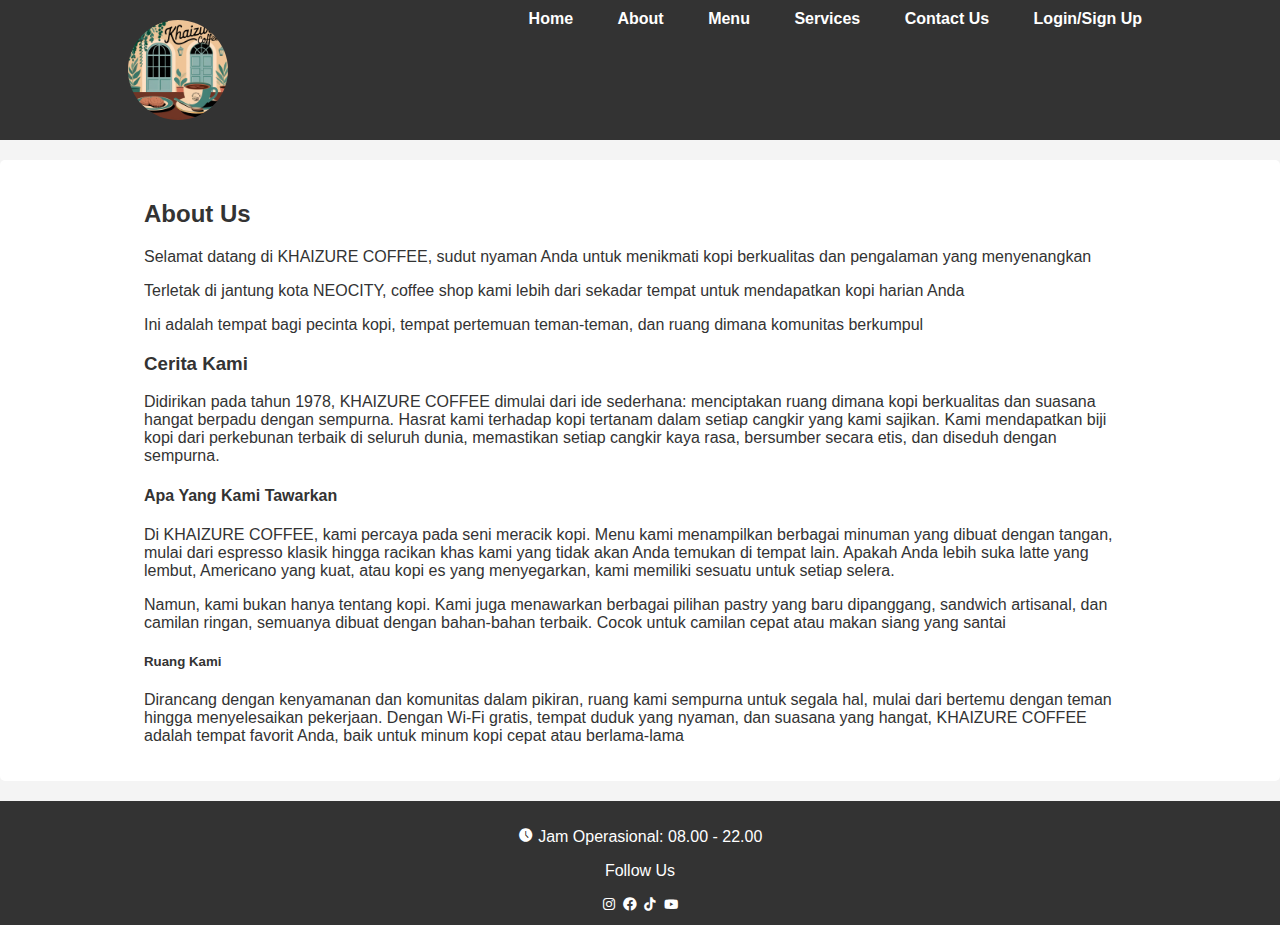
<file: about.html>
<!DOCTYPE html>
<html lang="en">
<head>
    <meta charset="UTF-8">
    <meta name="viewport" content="width=device-width, initial-scale=1.0">
    <title>About Us - Catering Website</title>
    <link rel="stylesheet" href="css/style.css">
    <link href='https://unpkg.com/boxicons@2.1.4/css/boxicons.min.css' rel='stylesheet'>
</head>
<body>
    <header>
        <div class="container">
            <img src="logo khaizure.jpeg" alt="Catering Logo" class="logo">
            <nav>
                <ul>
                    <li><a href="index.html">Home</a></li>
                    <li><a href="about.html">About</a></li>
                    <li><a href="menu.html">Menu</a></li>
                    <li><a href="services.html">Services</a></li>
                    <li><a href="contact.html">Contact Us</a></li>
                    <li><a href="login.html">Login/Sign Up</a></li>
                </ul>
            </nav>
        </div>
    </header>

    <section id="about">
        <div class="container">
            <h2>About Us</h2>
            <p>Selamat datang di KHAIZURE COFFEE, sudut nyaman Anda untuk menikmati kopi berkualitas dan pengalaman yang menyenangkan</p>
            <p>Terletak di jantung kota NEOCITY, coffee shop kami lebih dari sekadar tempat untuk mendapatkan kopi harian Anda</p>
            <p>Ini adalah tempat bagi pecinta kopi, tempat pertemuan teman-teman, dan ruang dimana komunitas berkumpul</p>
            <h3>Cerita Kami</h3>
            <p>Didirikan pada tahun 1978, KHAIZURE COFFEE dimulai dari ide sederhana: menciptakan ruang dimana kopi berkualitas dan suasana hangat berpadu dengan sempurna. Hasrat kami terhadap kopi tertanam dalam setiap cangkir yang kami sajikan. Kami mendapatkan biji kopi dari perkebunan terbaik di seluruh dunia, memastikan setiap cangkir kaya rasa, bersumber secara etis, dan diseduh dengan sempurna.</p>
            <h4>Apa Yang Kami Tawarkan</h4>
            <p>Di KHAIZURE COFFEE, kami percaya pada seni meracik kopi. Menu kami menampilkan berbagai minuman yang dibuat dengan tangan, mulai dari espresso klasik hingga racikan khas kami yang tidak akan Anda temukan di tempat lain. Apakah Anda lebih suka latte yang lembut, Americano yang kuat, atau kopi es yang menyegarkan, kami memiliki sesuatu untuk setiap selera.</p>
            <p>Namun, kami bukan hanya tentang kopi. Kami juga menawarkan berbagai pilihan pastry yang baru dipanggang, sandwich artisanal, dan camilan ringan, semuanya dibuat dengan bahan-bahan terbaik. Cocok untuk camilan cepat atau makan siang yang santai </p>
            <h5>Ruang Kami</h5>
            <p>Dirancang dengan kenyamanan dan komunitas dalam pikiran, ruang kami sempurna untuk segala hal, mulai dari bertemu dengan teman hingga menyelesaikan pekerjaan. Dengan Wi-Fi gratis, tempat duduk yang nyaman, dan suasana yang hangat, KHAIZURE COFFEE adalah tempat favorit Anda, baik untuk minum kopi cepat atau berlama-lama</p>
        </div>
    </section>

    <footer>
        <div class="container">
            <p><i class='bx bxs-time-five'></i> Jam Operasional: 08.00 - 22.00</p>
            <p>Follow Us</p>
            <i class='bx bxl-instagram' ></i>
            <i class='bx bxl-facebook-circle'></i>
            <i class='bx bxl-tiktok'></i>
            <i class='bx bxl-youtube'></i>
        </div>
    </footer>
</body>
</html>
</file>
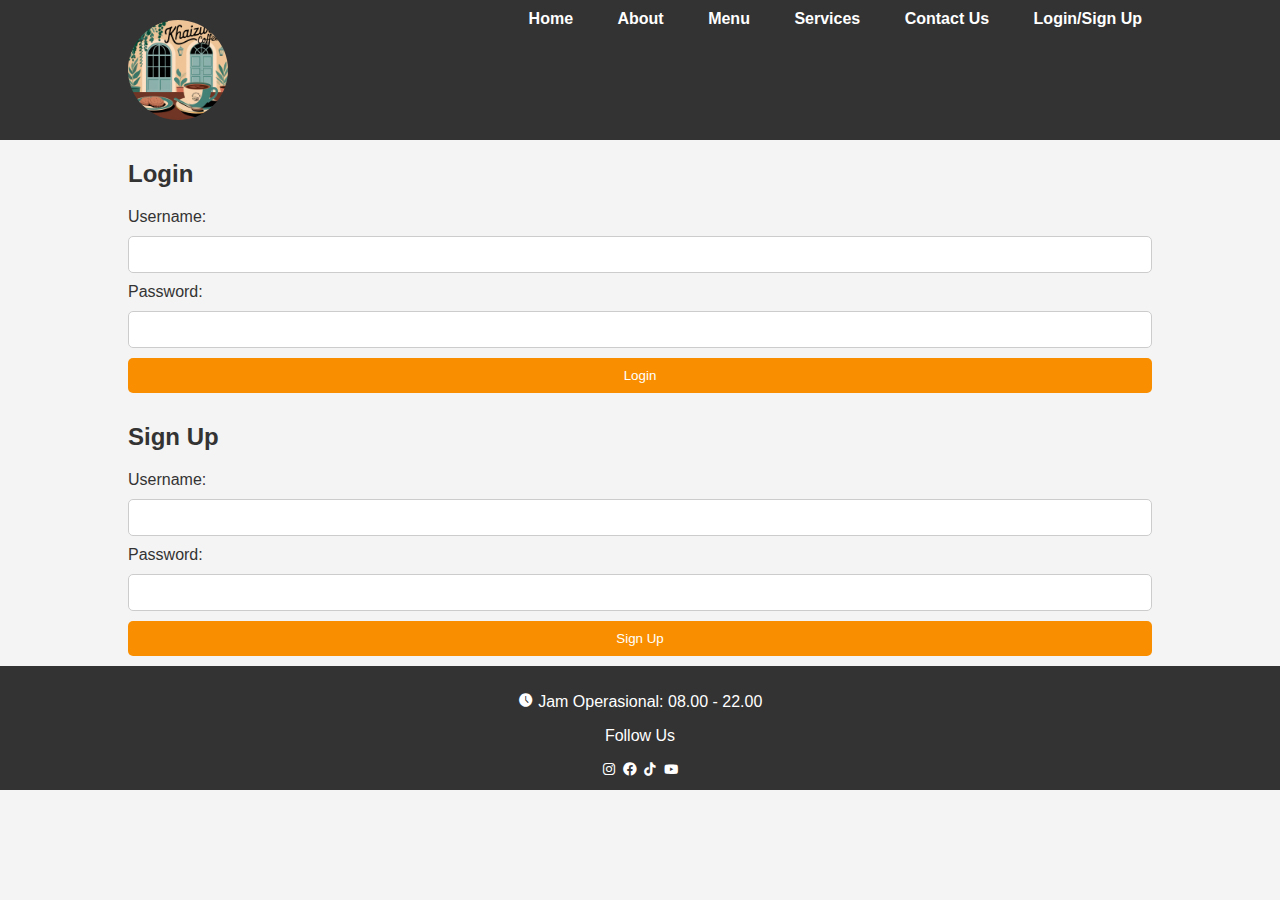
<file: login.html>
<!DOCTYPE html>
<html lang="en">
<head>
    <meta charset="UTF-8">
    <meta name="viewport" content="width=device-width, initial-scale=1.0">
    <title>Login/Sign Up - Catering Website</title>
    <link rel="stylesheet" href="css/style.css">
    <link href='https://unpkg.com/boxicons@2.1.4/css/boxicons.min.css' rel='stylesheet'>
</head>
<body>
    <header>
        <div class="container">
            <img src="logo khaizure.jpeg" alt="Catering Logo" class="logo">
            <nav>
                <ul>
                    <li><a href="index.html">Home</a></li>
                    <li><a href="about.html">About</a></li>
                    <li><a href="menu.html">Menu</a></li>
                    <li><a href="services.html">Services</a></li>
                    <li><a href="contact.html">Contact Us</a></li>
                    <li><a href="login.html">Login/Sign Up</a></li>
                </ul>
            </nav>
        </div>
    </header>

    <section id="login">
        <div class="container">
            <h2>Login</h2>
            <form action="#" method="post">
                <label for="username">Username:</label>
                <input type="text" id="username" name="username" required>
                
                <label for="password">Password:</label>
                <input type="password" id="password" name="password" required>
                
                <button type="submit">Login</button>
            </form>
            
            <h2>Sign Up</h2>
            <form action="#" method="post">
                <label for="new-username">Username:</label>
                <input type="text" id="new-username" name="new-username" required>
                
                <label for="new-password">Password:</label>
                <input type="password" id="new-password" name="new-password" required>
                
                <button type="submit">Sign Up</button>
            </form>
        </div>
    </section>

    <footer>
        <div class="container">
            <p><i class='bx bxs-time-five'></i> Jam Operasional: 08.00 - 22.00</p>
            <p>Follow Us</p>
            <i class='bx bxl-instagram' ></i>
            <i class='bx bxl-facebook-circle'></i>
            <i class='bx bxl-tiktok'></i>
            <i class='bx bxl-youtube'></i>
        </div>
    </footer>
</body>
</html>
</file>
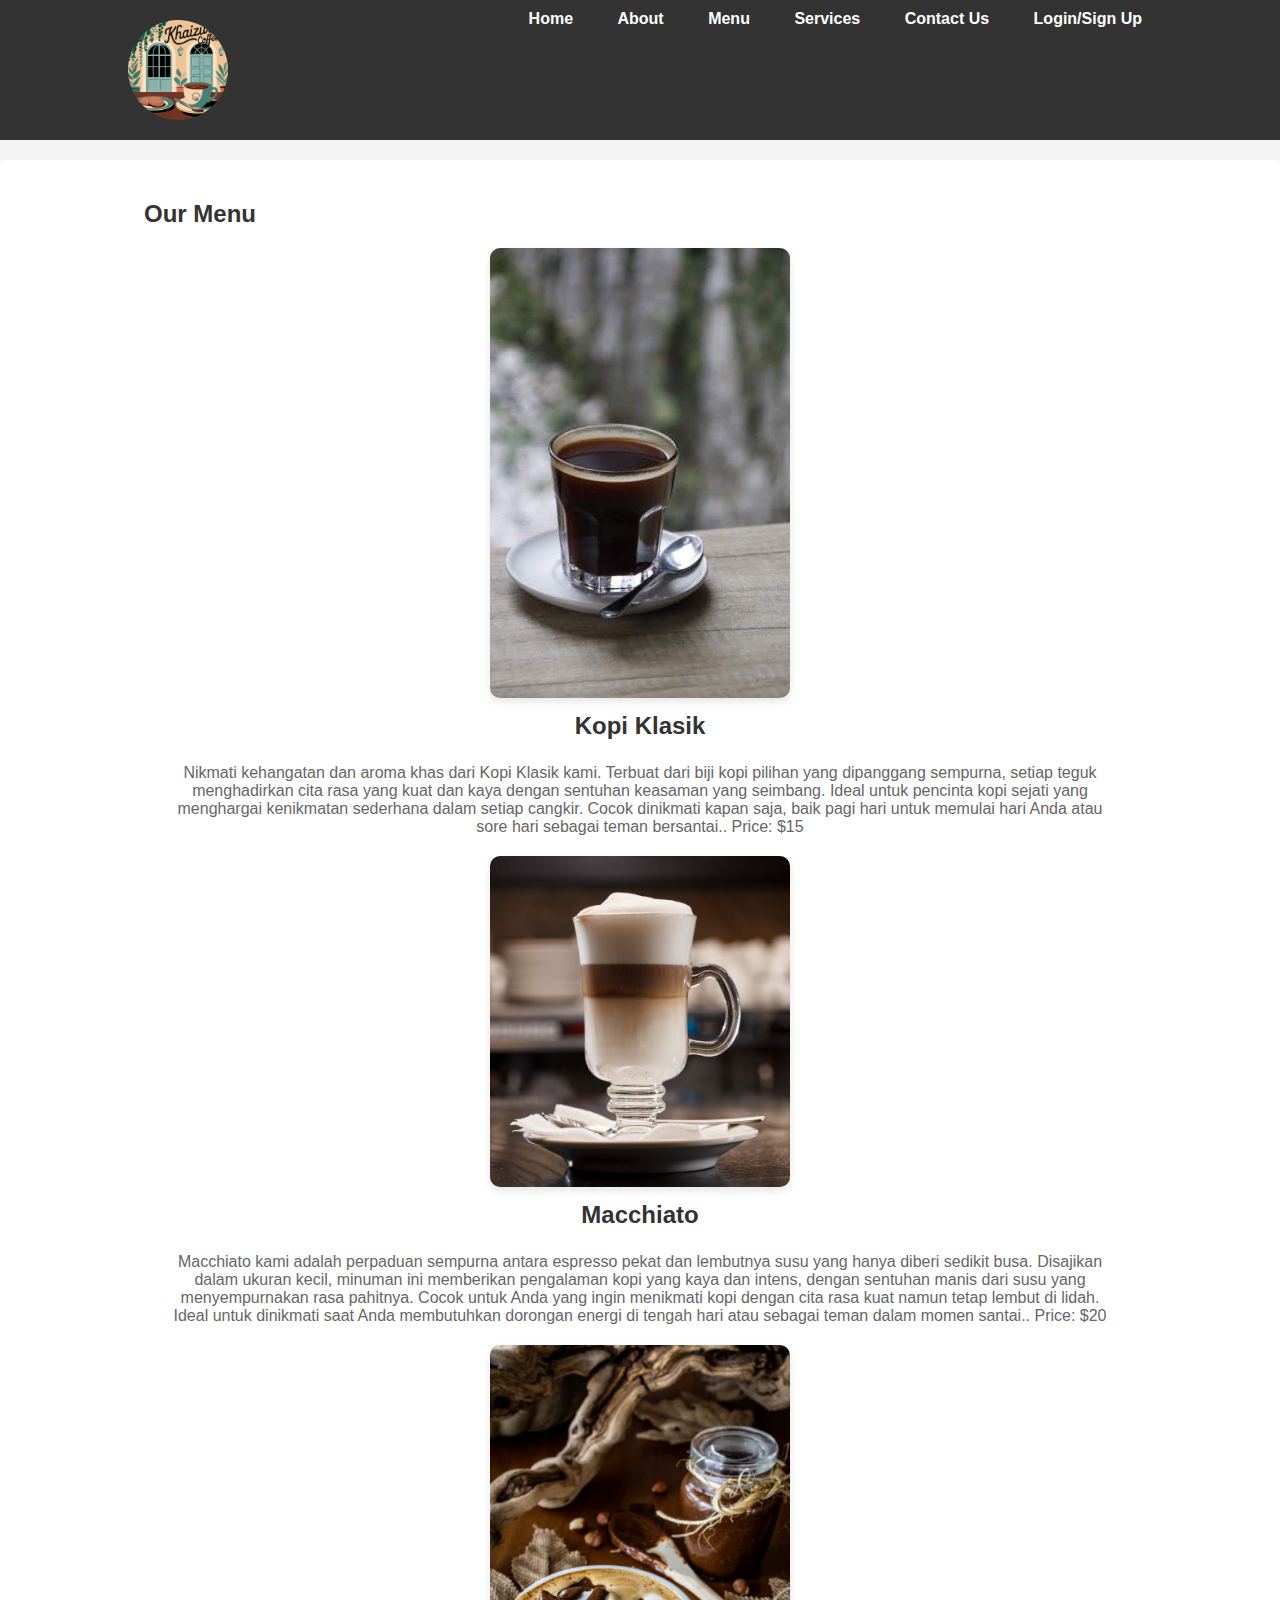
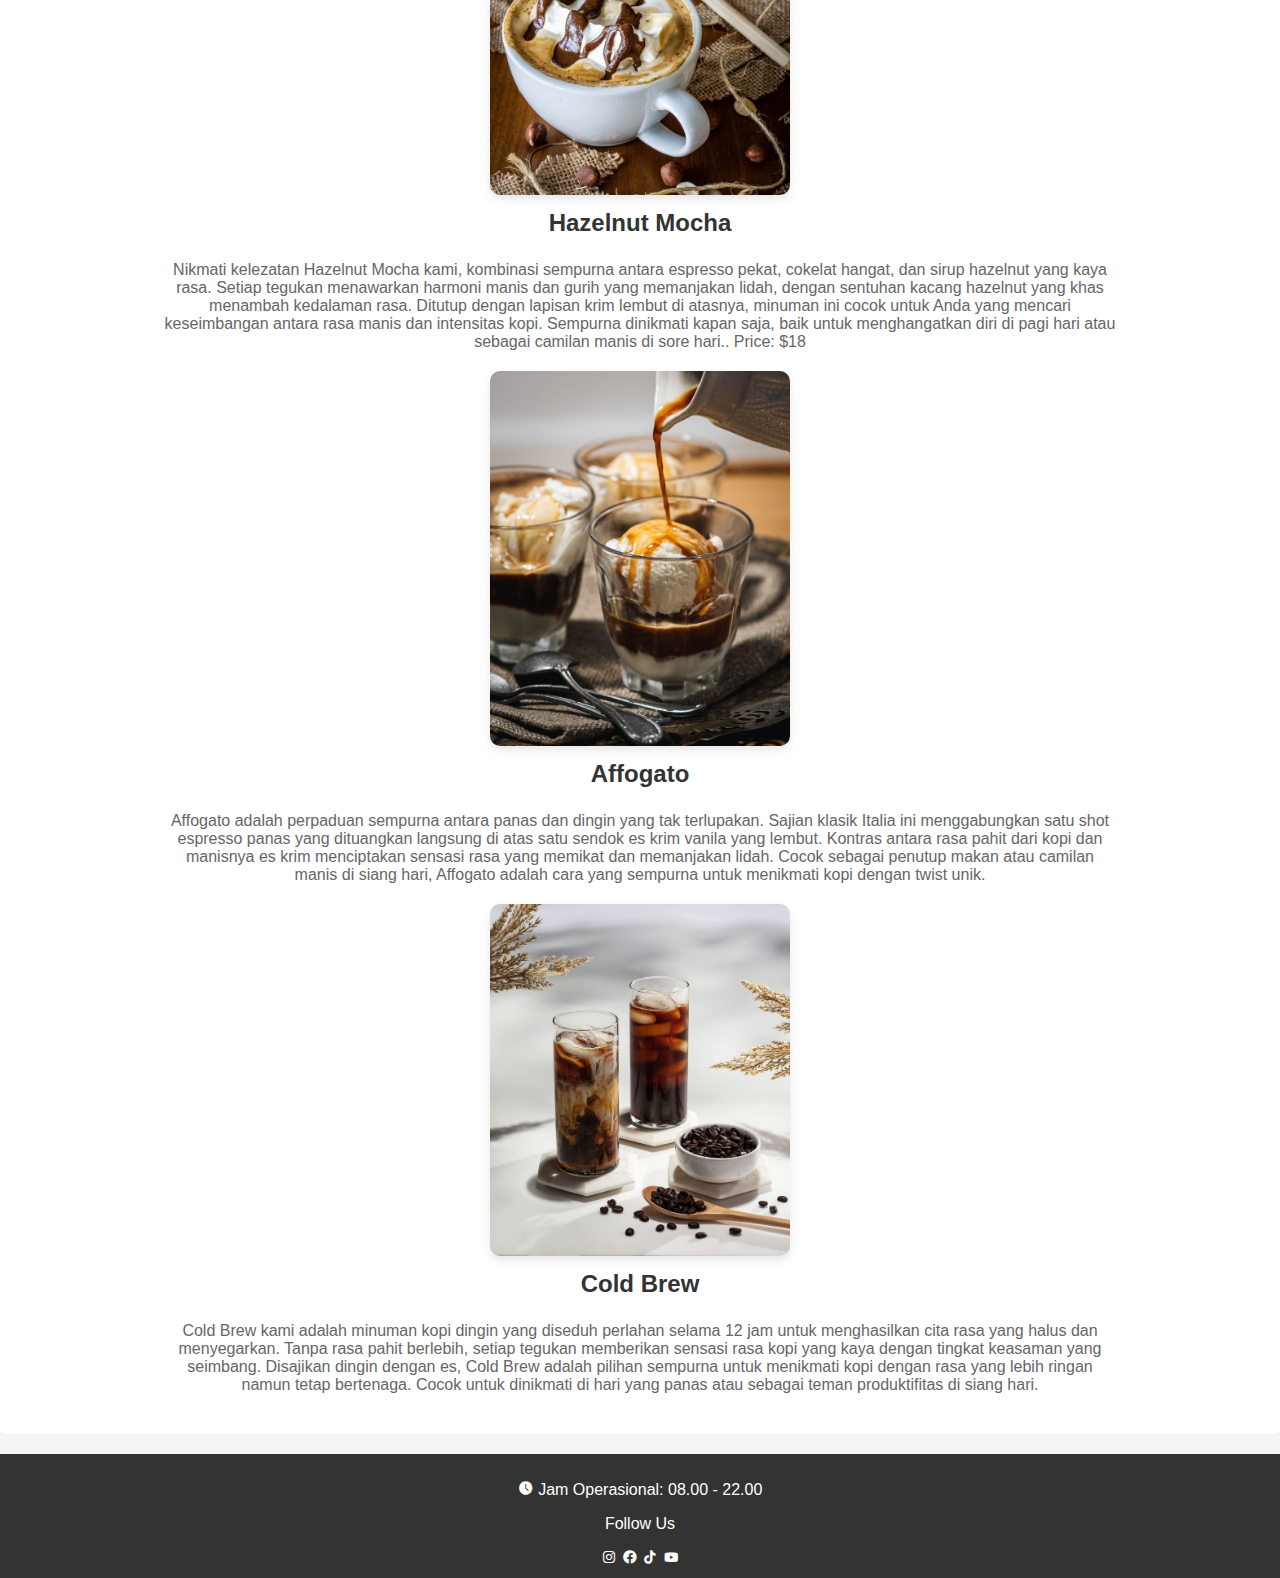
<file: menu.html>
<!DOCTYPE html>
<html lang="en">
<head>
    <meta charset="UTF-8">
    <meta name="viewport" content="width=device-width, initial-scale=1.0">
    <title>Menu - Catering Website</title>
    <link rel="stylesheet" href="css/style.css">
    <link href='https://unpkg.com/boxicons@2.1.4/css/boxicons.min.css' rel='stylesheet'>
</head>
<body>
    <header>
        <div class="container">
            <img src="logo khaizure.jpeg" alt="Catering Logo" class="logo">
            <nav>
                <ul>
                    <li><a href="index.html">Home</a></li>
                    <li><a href="about.html">About</a></li>
                    <li><a href="menu.html">Menu</a></li>
                    <li><a href="services.html">Services</a></li>
                    <li><a href="contact.html">Contact Us</a></li>
                    <li><a href="login.html">Login/Sign Up</a></li>
                </ul>
            </nav>
        </div>
    </header>

    <section id="menu">
        <div class="container">
            <h2>Our Menu</h2>
            <div class="menu-item">
                <img src="kopi klasik.jpeg" alt="Kopi Klasik">
                <h3>Kopi Klasik</h3>
                <p>Nikmati kehangatan dan aroma khas dari Kopi Klasik kami. Terbuat dari biji kopi pilihan yang dipanggang sempurna, setiap teguk menghadirkan cita rasa yang kuat dan kaya dengan sentuhan keasaman yang seimbang. Ideal untuk pencinta kopi sejati yang menghargai kenikmatan sederhana dalam setiap cangkir. Cocok dinikmati kapan saja, baik pagi hari untuk memulai hari Anda atau sore hari sebagai teman bersantai.. Price: $15</p>
            </div>
            <div class="menu-item">
                <img src="Macchiato.jpeg" alt="Macchiato">
                <h3>Macchiato</h3>
                <p>Macchiato kami adalah perpaduan sempurna antara espresso pekat dan lembutnya susu yang hanya diberi sedikit busa. Disajikan dalam ukuran kecil, minuman ini memberikan pengalaman kopi yang kaya dan intens, dengan sentuhan manis dari susu yang menyempurnakan rasa pahitnya. Cocok untuk Anda yang ingin menikmati kopi dengan cita rasa kuat namun tetap lembut di lidah. Ideal untuk dinikmati saat Anda membutuhkan dorongan energi di tengah hari atau sebagai teman dalam momen santai.. Price: $20</p>
            </div>
            <div class="menu-item">
                <img src="Hazelnut Mocha.jpeg" alt="Hazelnut Mocha">
                <h3>Hazelnut Mocha</h3>
                <p>Nikmati kelezatan Hazelnut Mocha kami, kombinasi sempurna antara espresso pekat, cokelat hangat, dan sirup hazelnut yang kaya rasa. Setiap tegukan menawarkan harmoni manis dan gurih yang memanjakan lidah, dengan sentuhan kacang hazelnut yang khas menambah kedalaman rasa. Ditutup dengan lapisan krim lembut di atasnya, minuman ini cocok untuk Anda yang mencari keseimbangan antara rasa manis dan intensitas kopi. Sempurna dinikmati kapan saja, baik untuk menghangatkan diri di pagi hari atau sebagai camilan manis di sore hari.. Price: $18</p>
            </div>
            <div class="menu-item">
                <img src="Affogato.jpeg" alt="Affogato">
                <h3>Affogato</h3>
                <p>Affogato adalah perpaduan sempurna antara panas dan dingin yang tak terlupakan. Sajian klasik Italia ini menggabungkan satu shot espresso panas yang dituangkan langsung di atas satu sendok es krim vanila yang lembut. Kontras antara rasa pahit dari kopi dan manisnya es krim menciptakan sensasi rasa yang memikat dan memanjakan lidah. Cocok sebagai penutup makan atau camilan manis di siang hari, Affogato adalah cara yang sempurna untuk menikmati kopi dengan twist unik.</p>
            </div>
            <div class="menu-item">
                <img src="Cold Brew.jpeg" alt="Cold Brew">
                <h3>Cold Brew</h3>
                <p>Cold Brew kami adalah minuman kopi dingin yang diseduh perlahan selama 12 jam untuk menghasilkan cita rasa yang halus dan menyegarkan. Tanpa rasa pahit berlebih, setiap tegukan memberikan sensasi rasa kopi yang kaya dengan tingkat keasaman yang seimbang. Disajikan dingin dengan es, Cold Brew adalah pilihan sempurna untuk menikmati kopi dengan rasa yang lebih ringan namun tetap bertenaga. Cocok untuk dinikmati di hari yang panas atau sebagai teman produktifitas di siang hari.</p>
            </div>
        </div>
    </section>

    <footer>
        <div class="container">
            <p><i class='bx bxs-time-five'></i> Jam Operasional: 08.00 - 22.00</p>
            <p>Follow Us</p>
            <i class='bx bxl-instagram' ></i>
            <i class='bx bxl-facebook-circle'></i>
            <i class='bx bxl-tiktok'></i>
            <i class='bx bxl-youtube'></i>
        </div>
    </footer>
</body>
</html>
</file>
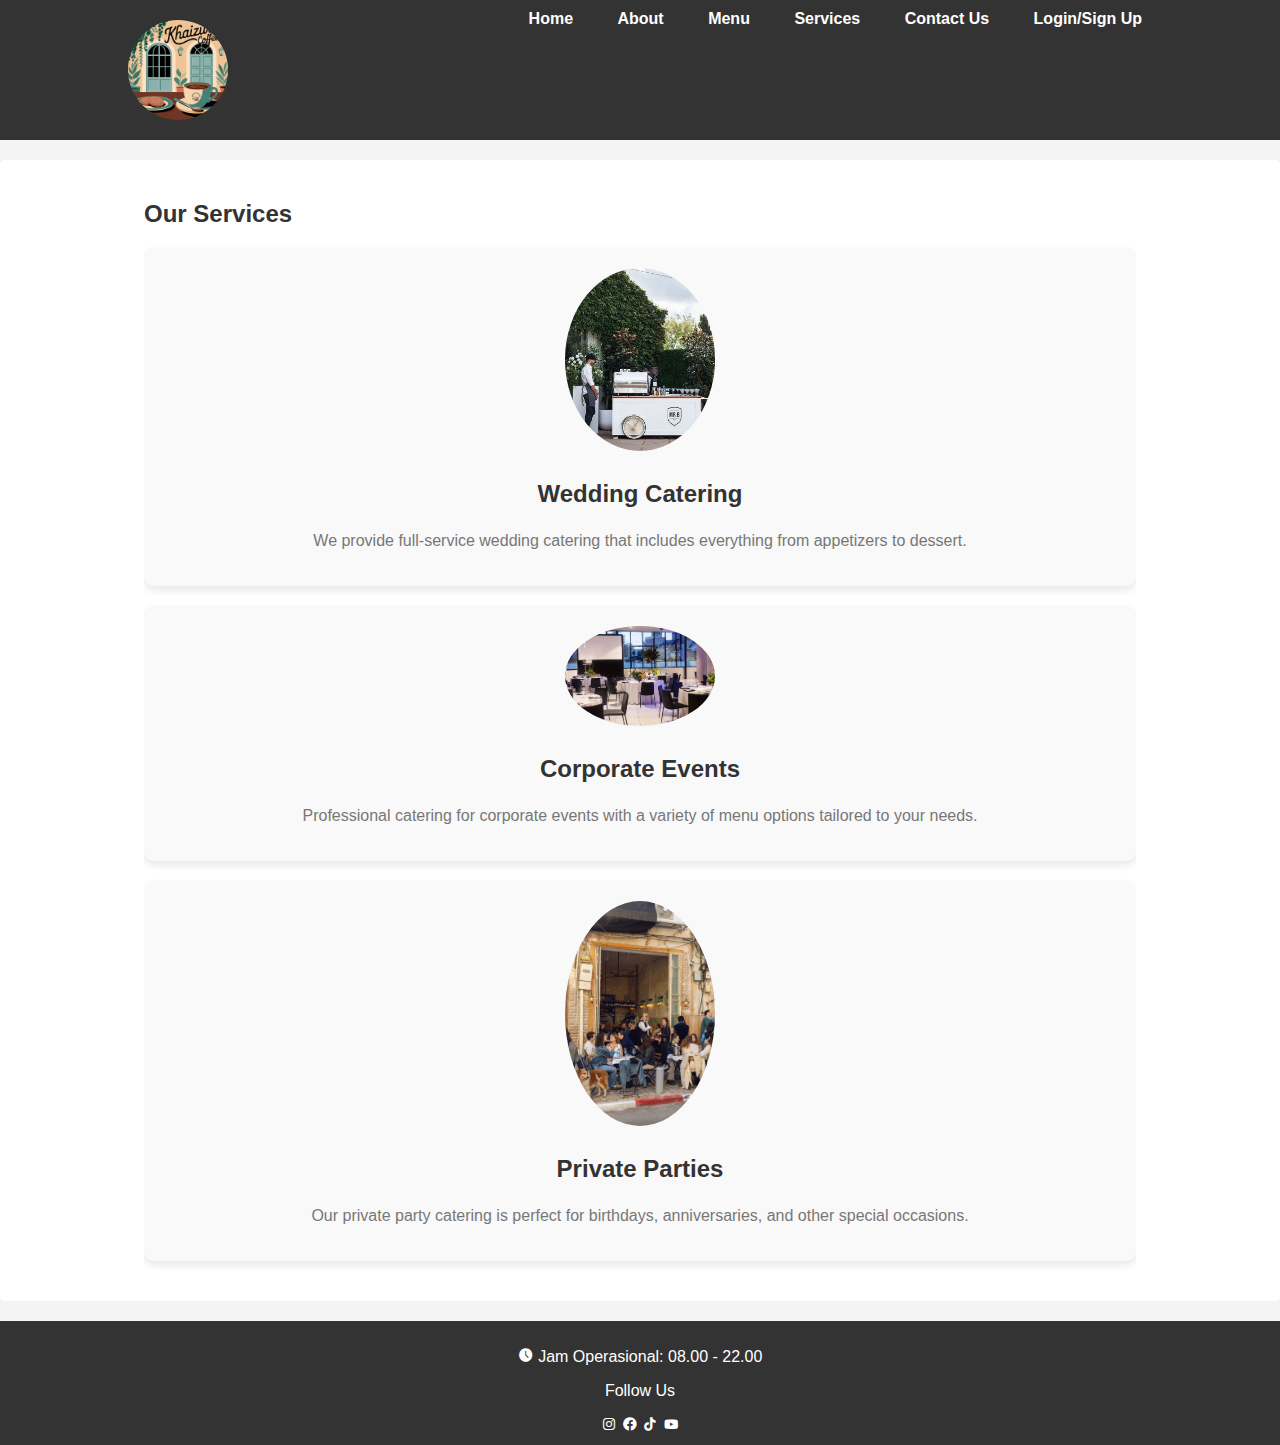
<file: services.html>
<!DOCTYPE html>
<html lang="en">
<head>
    <meta charset="UTF-8">
    <meta name="viewport" content="width=device-width, initial-scale=1.0">
    <title>Services - Catering Website</title>
    <link rel="stylesheet" href="css/style.css">
    <link href='https://unpkg.com/boxicons@2.1.4/css/boxicons.min.css' rel='stylesheet'>
</head>
<body>
    <header>
        <div class="container">
            <img src="logo khaizure.jpeg" alt="Catering Logo" class="logo">
            <nav>
                <ul>
                    <li><a href="index.html">Home</a></li>
                    <li><a href="about.html">About</a></li>
                    <li><a href="menu.html">Menu</a></li>
                    <li><a href="services.html">Services</a></li>
                    <li><a href="contact.html">Contact Us</a></li>
                    <li><a href="login.html">Login/Sign Up</a></li>
                </ul>
            </nav>
        </div>
    </header>

    <section id="services">
        <div class="container">
            <h2>Our Services</h2>
            <div class="service-item">
                <img src="wedding.jpeg" alt="wedding service">
                <h3>Wedding Catering</h3>
                <p>We provide full-service wedding catering that includes everything from appetizers to dessert.</p>
            </div>
            <div class="service-item">
                <img src="corporate events.jpeg" alt="corporate events">
                <h3>Corporate Events</h3>
                <p>Professional catering for corporate events with a variety of menu options tailored to your needs.</p>
            </div>
            <div class="service-item">
                <img src="private parties.jpeg" alt="private parties">
                <h3>Private Parties</h3>
                <p>Our private party catering is perfect for birthdays, anniversaries, and other special occasions.</p>
            </div>
        </div>
    </section>

    <footer>
        <div class="container">
            <p><i class='bx bxs-time-five'></i> Jam Operasional: 08.00 - 22.00</p>
            <p>Follow Us</p>
            <i class='bx bxl-instagram' ></i>
            <i class='bx bxl-facebook-circle'></i>
            <i class='bx bxl-tiktok'></i>
            <i class='bx bxl-youtube'></i>
        </div>
    </footer>
</body>
</html>
</file>
<file: css/style.css>
/* General Styles */
body {
    font-family: Arial, sans-serif;
    margin: 0;
    padding: 0;
    background-color: #f4f4f4;
    color: #333;
}

.container {
    width: 80%;
    margin: auto;
    overflow: hidden;
}

header {
    background-color: #333;
    color: white;
    padding: 10px 0;
}

.logo {
    width: 150px;
    float: left;
    padding: 10px 0;
}

nav ul {
    list-style-type: none;
    margin: 0;
    padding: 0;
    text-align: right;
}

nav ul li {
    display: inline;
    margin-left: 20px;
}

nav ul li a {
    color: white;
    text-decoration: none;
    font-weight: bold;
    padding: 5px 10px;
}

#hero {
    background-image: url('../images/hero.jpg');
    background-size: cover;
    color: white;
    text-align: center;
    padding: 150px 0;
}

.hero-content {
    background-color: rgba(0, 0, 0, 0.5);
    padding: 20px;
}

#slider {
    margin: 20px 0;
    overflow: hidden;
    position: relative;
}

#slider .slide {
    width: 100%;
    height: 300px;
    position: absolute;
    animation: slide-animation 15s infinite;
}

@keyframes slide-animation {
    0% { left: 0%; }
    20% { left: 0%; }
    25% { left: -100%; }
    45% { left: -100%; }
    50% { left: -200%; }
    70% { left: -200%; }
    75% { left: -300%; }
    100% { left: 0%; }
}

#intro, #about, #contact, #menu, #services {
    background-color: white;
    padding: 20px;
    margin: 20px 0;
    border-radius: 5px;
}

.btn {
    background-color: #ff9800;
    color: white;
    padding: 10px 20px;
    text-decoration: none;
    font-weight: bold;
    border-radius: 5px;
    display: inline-block;
}

footer {
    background-color: #333;
    color: white;
    text-align: center;
    padding: 10px 0;
}

form {
    display: flex;
    flex-direction: column;
}

form label, form input, form textarea, form button {
    margin-bottom: 10px;
}

form input, form textarea {
    padding: 10px;
    border-radius: 5px;
    border: 1px solid #ccc;
}

form button {
    padding: 10px;
    background-color: #f98f00;
    color: white;
    border: none;
    border-radius: 5px;
    cursor: pointer;
}

.menu-item, .service-item {
    margin-bottom: 20px;
}

.menu-item img {
    width: 100%;
    height: auto;
    border-radius: 5px;
}

@media (max-width: 768px) {
    header, .container, #hero, #intro, #about, #contact, #menu, #services, footer {
        width: 100%;
        padding: 0 10px;
    }

    nav ul {
        text-align: left;
    }

    .logo {
        width: 120px;
    }

    nav ul li {
        display: block;
        margin: 10px 0;
    }
}

.banner {
    position: relative;
    text-align: center;
    color: white;
}

.banner img {
    width: 100%;
    height: auto;
    position: absolute;
    top: 0;
    left: 0;
    z-index: -1;
    opacity: 0.5; /* Untuk membuat gambar transparan */
}

.banner h1, .banner p, .banner .btn {
    position: relative;
    z-index: 1;
}

.menu-item {
    text-align: center;
    margin: 20px;
}

.menu-item img {
    width: 100%;  /* Gambar akan menyesuaikan dengan lebar kontainer */
    max-width: 300px; /* Lebar maksimum gambar */
    height: auto;  /* Menjaga rasio aspek gambar */
    border-radius: 10px; /* Membuat sudut gambar membulat */
    box-shadow: 0 4px 8px rgba(0,0,0,0.1); /* Menambahkan bayangan untuk efek elegan */
}

.menu-item h3 {
    font-size: 1.5em;
    margin-top: 10px;
}

.menu-item p {
    font-size: 1em;
    color: #666;
}

.menu-grid {
    display: grid;
    grid-template-columns: repeat(auto-fit, minmax(200px, 1fr));
    gap: 20px;
}

.menu-item img {
    width: 100%;
    height: auto;
}

@media (max-width: 600px) {
    .menu-item img {
        max-width: 100%; /* Gambar akan memenuhi lebar layar di perangkat kecil */
    }
}

.service-item {
    text-align: center;
    padding: 20px;
    background-color: #f9f9f9; /* Warna latar belakang untuk item layanan */
    border-radius: 10px; /* Membuat sudut kotak membulat */
    box-shadow: 0 4px 8px rgba(0, 0, 0, 0.1); /* Menambahkan bayangan */
    transition: transform 0.3s ease; /* Efek transisi saat hover */
}

.service-item:hover {
    transform: translateY(-10px); /* Efek mengangkat saat di-hover */
}

.service-item img {
    width: 100%;  /* Mengatur gambar agar memenuhi lebar kontainer */
    max-width: 150px; /* Lebar maksimum gambar */
    height: auto;  /* Menjaga rasio aspek gambar */
    margin-bottom: 15px; /* Jarak antara gambar dan teks */
    border-radius: 50%; /* Membuat gambar menjadi lingkaran (opsional) */
}

.service-item h3 {
    font-size: 1.5em;
    margin-top: 10px;
    color: #333; /* Warna teks */
}

.service-item p {
    font-size: 1em;
    color: #777; /* Warna teks untuk deskripsi */
}

.services-container {
    display: flex;
    flex-wrap: wrap; /* Agar item bisa membungkus ke baris baru jika tidak cukup ruang */
    justify-content: space-around; /* Menyebarkan item secara merata */
    gap: 20px; /* Jarak antar item layanan */
}

.service-item {
    flex: 1 1 calc(33.333% - 40px); /* Setiap item mengisi sepertiga lebar kontainer dengan margin */
    box-sizing: border-box;
}

@media (max-width: 768px) {
    .service-item {
        flex: 1 1 calc(50% - 40px); /* Pada layar lebih kecil, item mengisi setengah lebar kontainer */
    }
}

@media (max-width: 480px) {
    .service-item {
        flex: 1 1 100%; /* Pada layar sangat kecil, item mengisi lebar penuh kontainer */
    }
}

.logo {
    width: 100px; /* Ukuran lebar logo  */
    height: 100 px; /* Tinggi logo  */
    border-radius: 50%; /* Membuat logo berbentuk bulat */
    object-fit: cover; /* Memastikan gambar tidak terdistorsi */
}
</file>
